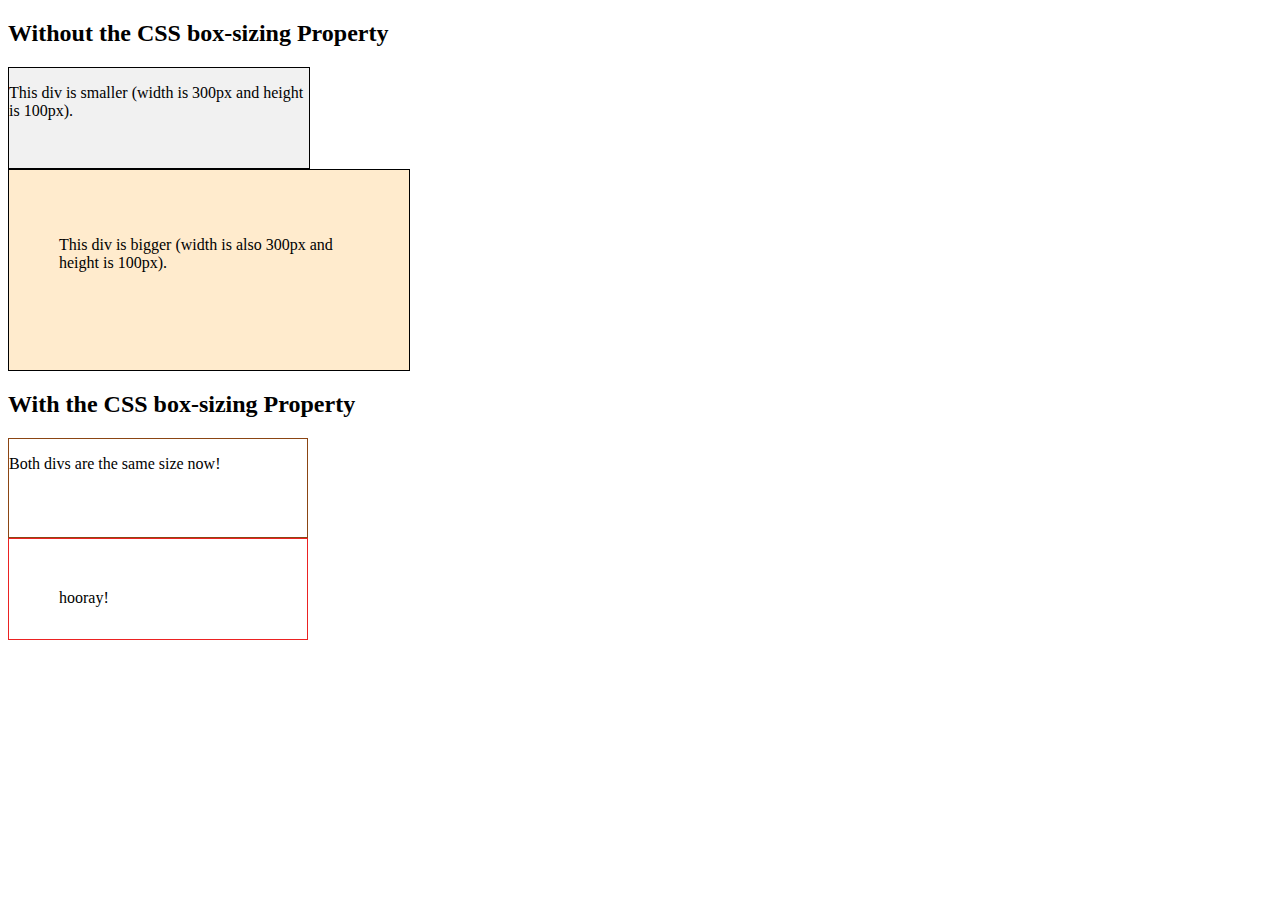
<file: w3c/css/box-sizing/index.html>
<!DOCTYPE html>
<html lang="pt-br">
<head>
    <meta charset="UTF-8">
    <meta http-equiv="X-UA-Compatible" content="IE=edge">
    <meta name="viewport" content="width=device-width, initial-scale=1.0">
    <title>box sizing</title>
    <style>
        #div1{
            width: 300px;
            height: 100px;
            border: 1px solid black;
            background-color: #f1f1f1;
        
        }
        #div2{
            width: 300px;
            height: 100px;
            border: 1px solid black;
            padding: 50px;
            background-color: blanchedalmond;
        }

        #div3{
            width: 300px;
            height: 100px;
            box-sizing: border-box;
            border: 1px solid saddlebrown;
        }
        #div4{
            width: 300px;
            height: 100px;
            padding: 50px;
            border: 1px solid rgb(235, 34, 34);
            box-sizing: border-box;

        }
    </style>
</head>
<body>
    <h2>Without the CSS box-sizing Property</h2>
    <div id="div1">
        <p>This div is smaller (width is 300px and height is 100px).</p>
    </div>
    <div id="div2">
        <p>This div is bigger (width is also 300px and height is 100px).</p>
    </div>
    <h2>With the CSS box-sizing Property</h2>
    <div id="div3">
        <p>Both divs are the same size now!</p>
    </div>
    <div id="div4">hooray!</div>
</body>
</html>
</file>
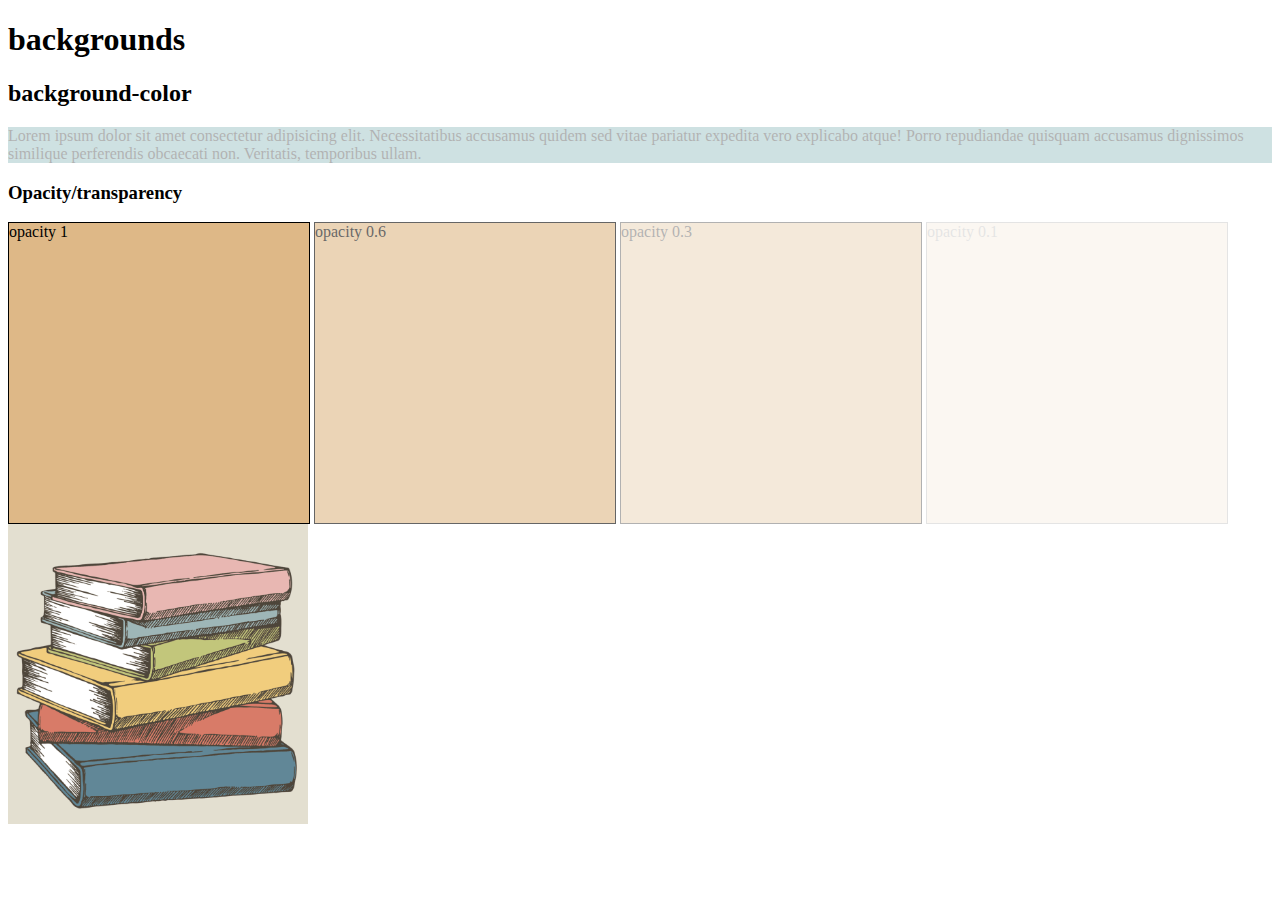
<file: w3c/css/css-backgrounds/index.html>
<!DOCTYPE html>
<html lang="pt-br">
<head>
    <meta charset="UTF-8">
    <meta http-equiv="X-UA-Compatible" content="IE=edge">
    <meta name="viewport" content="width=device-width, initial-scale=1.0">
    <title>backgrounds</title>
    <style>
        #paragrafo{
            background-color: cadetblue;
            opacity: 0.3;
        }
        div.config-box{
            width: 300px;
            height: 300px;
            display: inline-block;
            border: 1px solid black;
            background-color: burlywood;
        }

        div#box1{
            opacity: 1;
        }
        div#box2{
            opacity: 0.6;
        }
        div#box3{
            opacity: 0.3;
        }
        div#box4{
            opacity: 0.1;
        }
        div#image{
            background: chocolate url("book.png") no-repeat center center;
            width: 300px;
            height: 300px;
            background-size: cover;
        }
    </style>
</head>
<body>
    <h1>backgrounds</h1>
    <h2>background-color</h2>
    <p id="paragrafo">Lorem ipsum dolor sit amet consectetur adipisicing elit. Necessitatibus accusamus quidem sed vitae pariatur expedita vero explicabo atque! Porro repudiandae quisquam accusamus dignissimos similique perferendis obcaecati non. Veritatis, temporibus ullam.</p>
    <h3>Opacity/transparency</h3>
    <div class="config-box" id="box1">opacity 1</div>
    <div class="config-box" id="box2">opacity 0.6</div>
    <div class="config-box" id="box3">opacity 0.3</div>
    <div class="config-box" id="box4">opacity 0.1</div>

    <div id="image"></div>

</body>
</html>
</file>
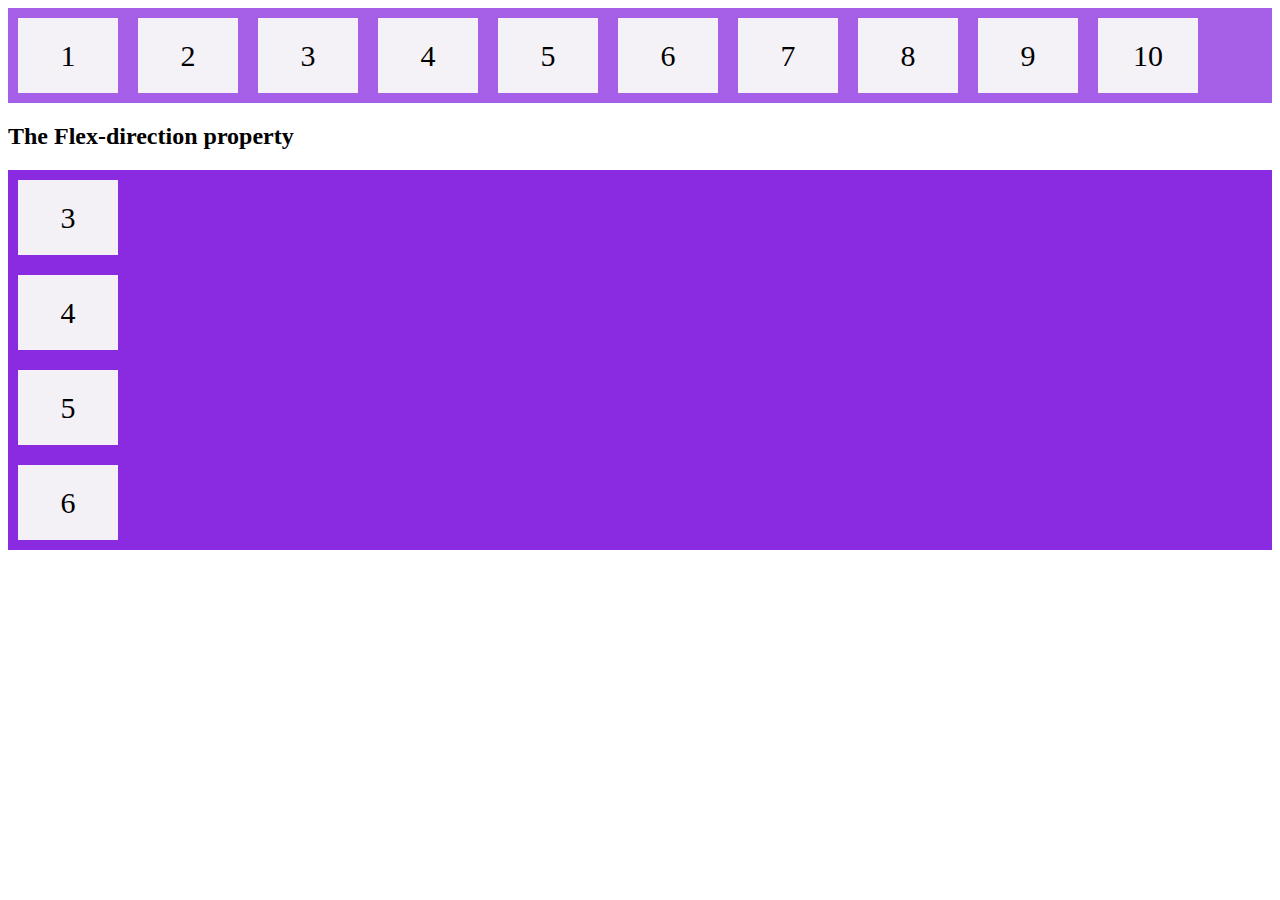
<file: w3c/css/flexbox/index.html>
<!DOCTYPE html>
<html lang="en">
<head>
    <meta charset="UTF-8">
    <meta http-equiv="X-UA-Compatible" content="IE=edge">
    <meta name="viewport" content="width=device-width, initial-scale=1.0">
    <title>FlexBox Example</title>
    <link rel="stylesheet" href="style.css">
</head>
<body>
    <div class="flex-container">
        <div>1</div>
        <div>2</div>
        <div>3</div>
        <div>4</div>
        <div>5</div>
        <div>6</div>
        <div>7</div>
        <div>8</div>
        <div>9</div>
        <div>10</div>

    </div>

    <h2>The Flex-direction property</h2>
    <div class="flex-direction">
        <div>3</div>
        <div>4</div>
        <div>5</div>
        <div>6</div>
        
    </div>
</body>
</html>
</file>
<file: w3c/css/flexbox/style.css>
.flex-container{
    display: flex;
    flex-wrap: wrap;
    background-color: rgb(166, 96, 231);
}

.flex-container > div{
    width: 100px;
    margin: 10px;
    text-align: center;
    line-height: 75px;
    font-size: 30px;
    background-color: #f7f7f7f7;
}

.flex-direction{
    display: flex;
    flex-direction: column; /* column-reverse, row, row-reverse*/
    background-color: blueviolet;
}

.flex-direction > div{
    background-color: #f7f7f7f7;
    width: 100px;
    margin: 10px;
    text-align: center;
    font-size: 30px;
    line-height: 75px;
}
</file>
